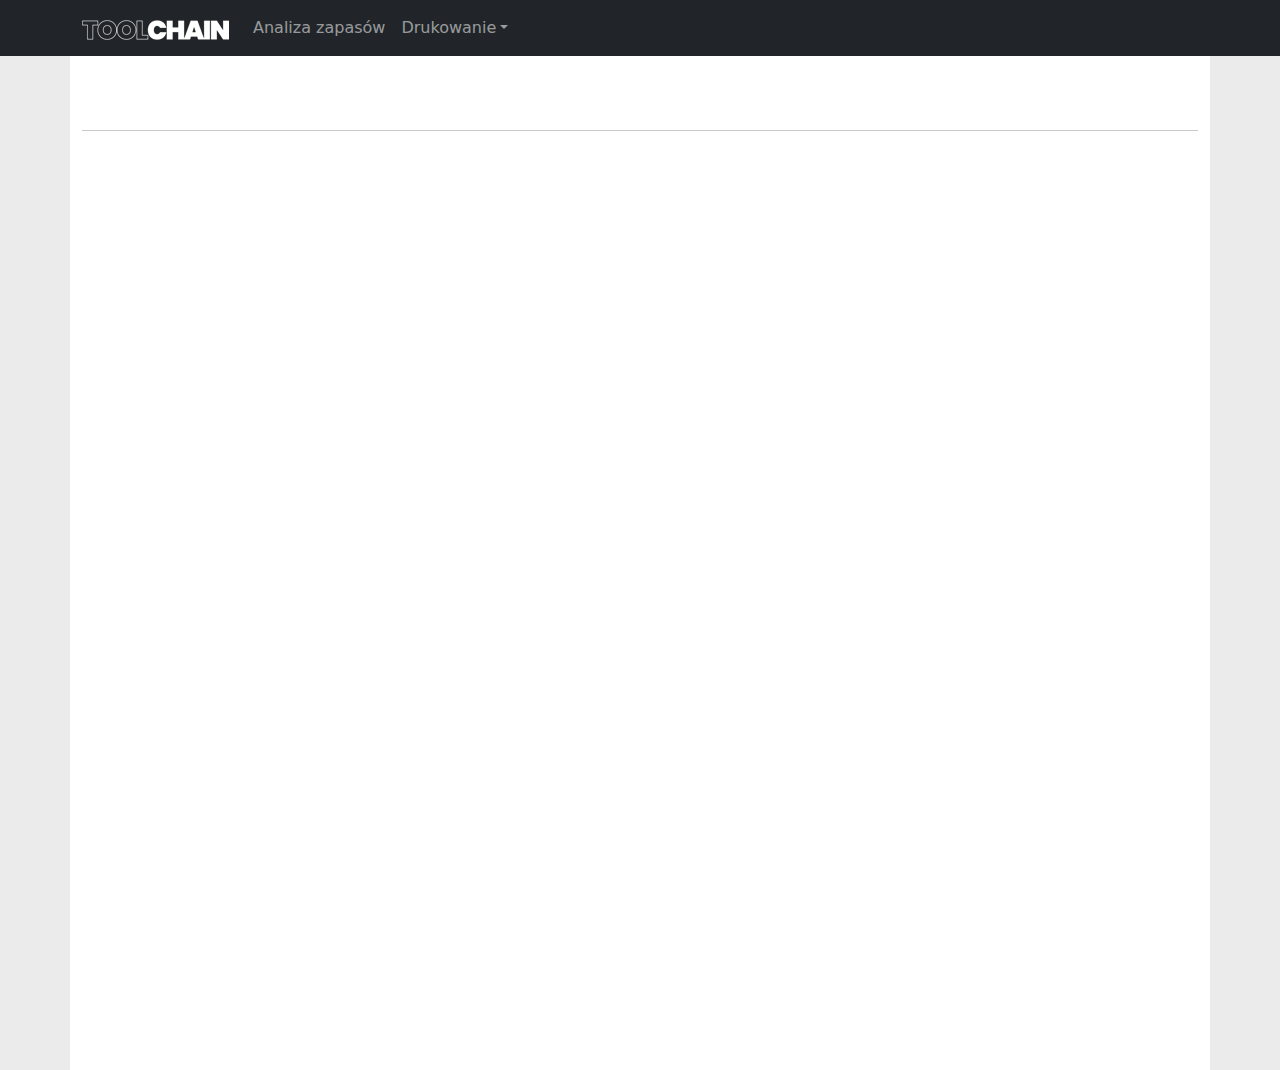
<file: index.html>
<!doctype html>
<html lang="en">
	<head>
		<meta charset="utf-8">
		<meta name="viewport" content="width=device-width, initial-scale=1">
		<title>ToolChain</title>
		<link href="./assets/css/bootstrap.min.css" rel="stylesheet">
		<link rel="stylesheet" href="./assets/css/main.css">
	</head>
	<body>
		<nav class="navbar navbar-expand-lg navbar-dark bg-dark">
			<div class="container">
				<a class="navbar-brand" href="#">
					<img src="./assets/img/ToolChain_Logo.png" alt="ToolChain" width="147" height="20">
				</a>
				<button class="navbar-toggler" type="button" data-bs-toggle="collapse" data-bs-target="#navbarNavDropdown" aria-controls="navbarNavDropdown" aria-expanded="false" aria-label="Toggle navigation">
					<span class="navbar-toggler-icon"></span>
				</button>
				<div class="collapse navbar-collapse" id="navbarNavDropdown">
					<ul class="navbar-nav">
						<li class="nav-item">
							<a class="nav-link" href="" onclick="event.preventDefault(); openApp('./applications/AnalizaZapasow/index.html');">Analiza zapasów</a>
						</li>
						<li class="nav-item dropdown">
							<a class="nav-link dropdown-toggle" role="button" data-bs-toggle="dropdown" aria-expanded="false">Drukowanie</a>
							<ul class="dropdown-menu">
							<li><a class="dropdown-item" href="" onclick="event.preventDefault(); openApp('./applications/EtykietyTransferOrder/index.html');">Etykiety (Transfer Order)</a></li>
							<li><a class="dropdown-item" href="" onclick="event.preventDefault(); openApp('./applications/MagnesyRegaly/index.html');">Magnesy (Regały)</a></li>
							<li><a class="dropdown-item" href="" onclick="event.preventDefault(); openApp('./applications/MagnesyRegalyANC/index.html');">Magnesy (Regały) + ANC QR</a></li>
							</ul>
						</li>
					</ul>
				</div>
			</div>
		</nav>
		<div class="container">
			<br>
			<nav class="navbar">
				<div class="container-fluid">
				  <span class="navbar-brand mb-0 h1"><h3 id="appTitle"></h3></span>
				</div>
			</nav>
			<hr>
			<iframe id="appContainer" src="" frameborder="0"></iframe>
		</div>
		<script src="./assets/js/main.js"></script>
		<script src="./assets/js/bootstrap.bundle.min.js"></script>
	</body>
</html>
</file>
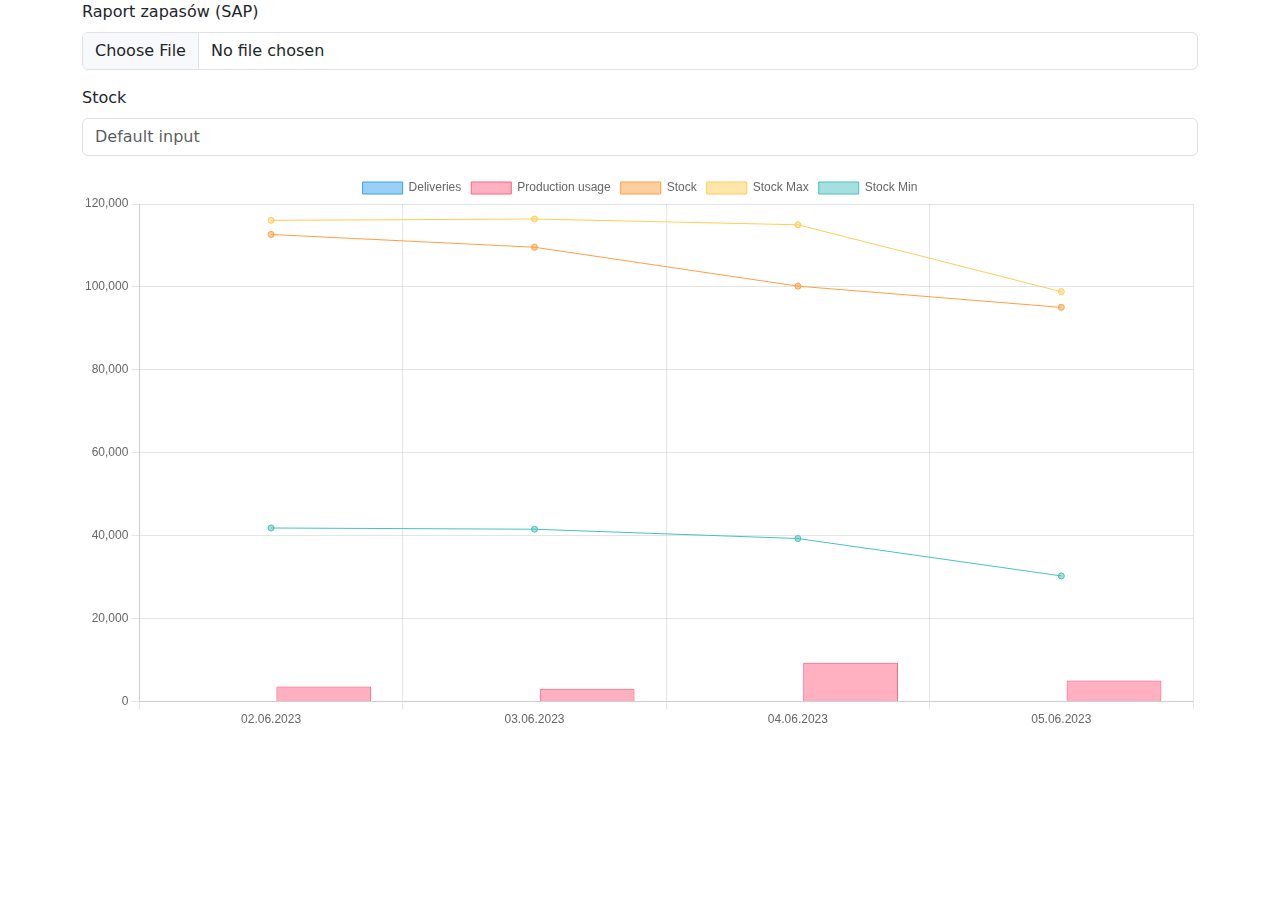
<file: applications/AnalizaZapasow/index.html>
<!doctype html>
<html lang="en">
	<head>
		<meta charset="utf-8">
		<meta name="viewport" content="width=device-width, initial-scale=1">
		<title>Analiza zapasów</title>
		<link href="../../assets/css/bootstrap.min.css" rel="stylesheet">
		<script src="../../assets/js/chart.min.js"></script>
	</head>
	<body>
		<div class="container">
			<div class="mb-3">
				<label for="formFile" class="form-label">Raport zapasów (SAP)</label>
				<input class="form-control" type="file" id="formFile">
			</div>
			<div class="mb-3">
				<label for="formFile" class="form-label">Stock</label>
				<input class="form-control" type="number" placeholder="Default input" aria-label="default input example">
			</div>
			<div class="mb-3">
				<canvas id="myChart" style="width:100%;"></canvas>
			</div>
		</div>
		<script>
			const ctx = document.getElementById('myChart');
		  
			var chart = new Chart(ctx, {
			  data: {
				labels: ['02.06.2023', '03.06.2023', '04.06.2023', '05.06.2023'],
				datasets: [{
					type: 'bar',
				  label: 'Deliveries',
				  data: [0, 0, 0, 0],
				  borderWidth: 1,
				},{
					type: 'bar',
				  label: 'Production usage',
				  data: [3694.95, 3106.58, 9462.32, 5157.95],
				  borderWidth: 1,
				},{
					type: 'line',
				  label: 'Stock',
				  data: [113586, 110479, 101017, 95859],
				  borderWidth: 1
				},
				{
					type: 'line',
				  label: 'Stock Max',
				  data: [117025, 117362.1, 115953.2, 99689.79],
				  borderWidth: 1
				},
				{
					type: 'line',
				  label: 'Stock Min',
				  data: [42221.82, 41923.74, 39659.09, 30569.37],
				  borderWidth: 1
				}]
			  },
			  options: {
				scales: {
				  y: {
					beginAtZero: true
				  }
				}
			  }
			});
		  </script>
		<script src="../../assets/js/bootstrap.bundle.min.js"></script>
	</body>
</html>
</file>
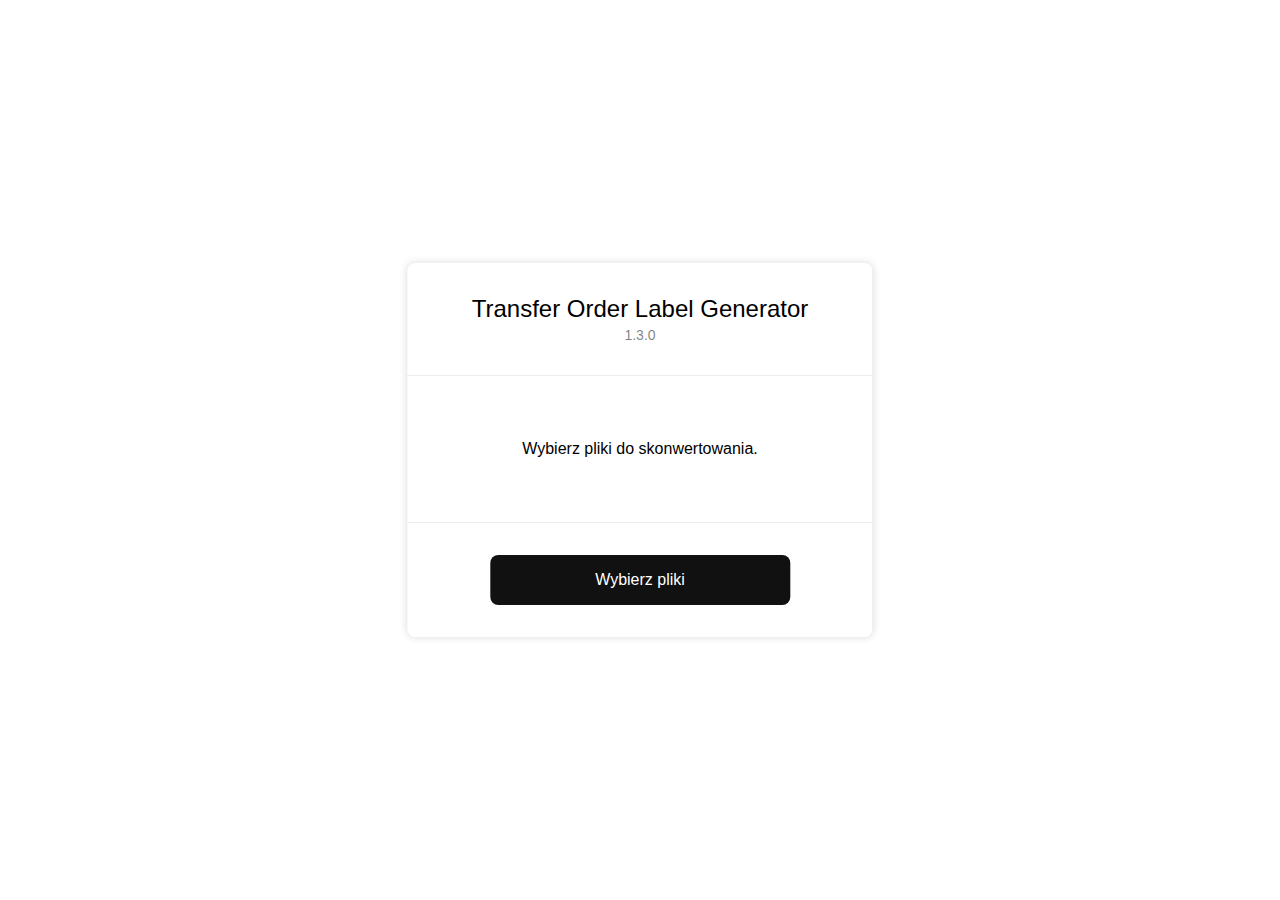
<file: applications/EtykietyTransferOrder/index.html>
<!DOCTYPE html>
<html lang="en">
    <head>
        <meta charset="UTF-8">
        <meta http-equiv="X-UA-Compatible" content="IE=edge">
        <meta name="viewport" content="width=device-width, initial-scale=1.0">
        <title>Transfer Order Label Generator</title>
        <link rel="icon" type="image/x-icon" href="./favicon.ico">
        <script src="./assets/js/xlsx.full.min.js"></script>
        <script src="./assets/js/qrcode.min.js"></script>
        <link rel="stylesheet" href="./assets/css/main.css">
    </head>
    <body>
        <div class="container">
            <div class="header pd">
                <span class="title">Transfer Order Label Generator</span>
                <span class="version"></span>
            </div>
            <div class="hb"></div>
            <div class="body pd">
                <div id="log_container"></div>
            </div>
            <div class="hb"></div>
            <div class="footer pd">
                <span class="loader" hidden></span>
                <label for="input_file" class="custom_file_upload">
                    Wybierz pliki
                </label>
                <input id="input_file" accept=".xls,.xlsx" multiple="true" type="file" />
                <!--<a href="./test/">Wersja testowa</a>-->
            </div>
        </div>
        <div id="labels"></div>
        <script src="./assets/js/main.js" type="text/javascript"></script>
    </body>
</html>
</file>
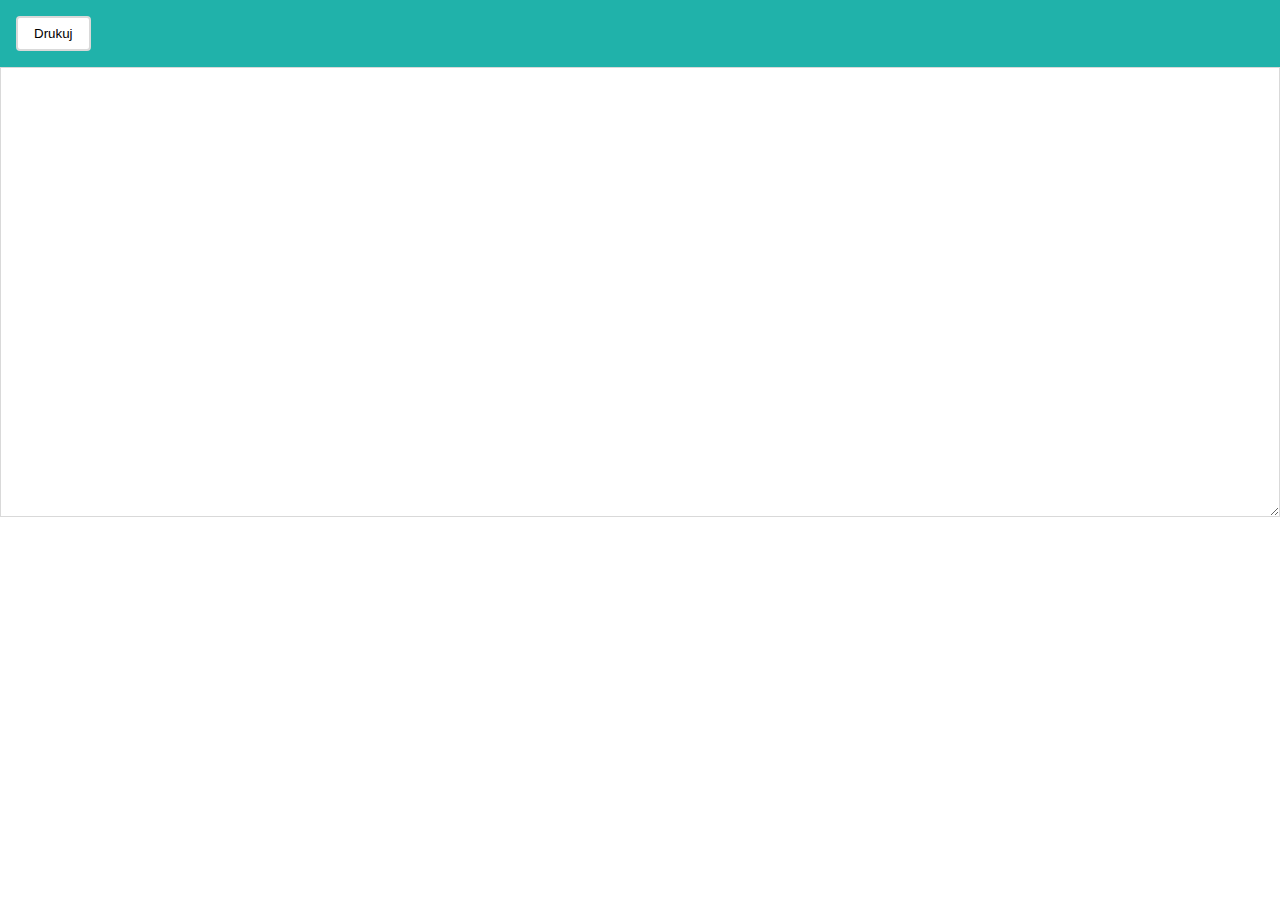
<file: applications/MagnesyRegaly/index.html>
<!DOCTYPE html>
<html lang="en">
    <head>
        <meta charset="UTF-8">
        <meta http-equiv="X-UA-Compatible" content="IE=edge">
        <meta name="viewport" content="width=device-width, initial-scale=1.0">
        <title>Generator naklejek na magnesy regałowe</title>
        <link rel="stylesheet" href="main.css">
    </head>
    <body>
        <div class="editor">
            <div class="options">
                <button onclick="generateLabels();">Drukuj</button>
            </div>
            <textarea id="input">

            </textarea>
        </div>
        <div id="labels">
            
        </div>
        <script src="./qrcode.min.js"></script>
        <script type="text/javascript">
            const container = document.getElementById('labels');
            const input = document.getElementById('input');
            input.value = "";
            function generateLabels () {
                container.innerHTML = "";
                const data = input.value.trim();
                const labels = data.split('\n');

                for (let i = 0; i < labels.length; i++) {
                    container.innerHTML += `
                    <div class="label">
                        <span>${labels[i].padStart(8, '0').replace(/\d{2}(?!$)/g, "$&-")}</span>
                        <div id="qr_${i}" class="label-container"></div>
                    </div>
                    `;
                }

                for (let i = 0; i < labels.length; i++) {
                    new QRCode(document.getElementById(`qr_${i}`), {
                        text: labels[i],
                        width: 128,
                        height: 128,
                        colorDark : "#000000",
                        colorLight : "#ffffff",
                        correctLevel : QRCode.CorrectLevel.H
                    });
                }

                window.print();
            }
        </script>
    </body>
</html>
</file>
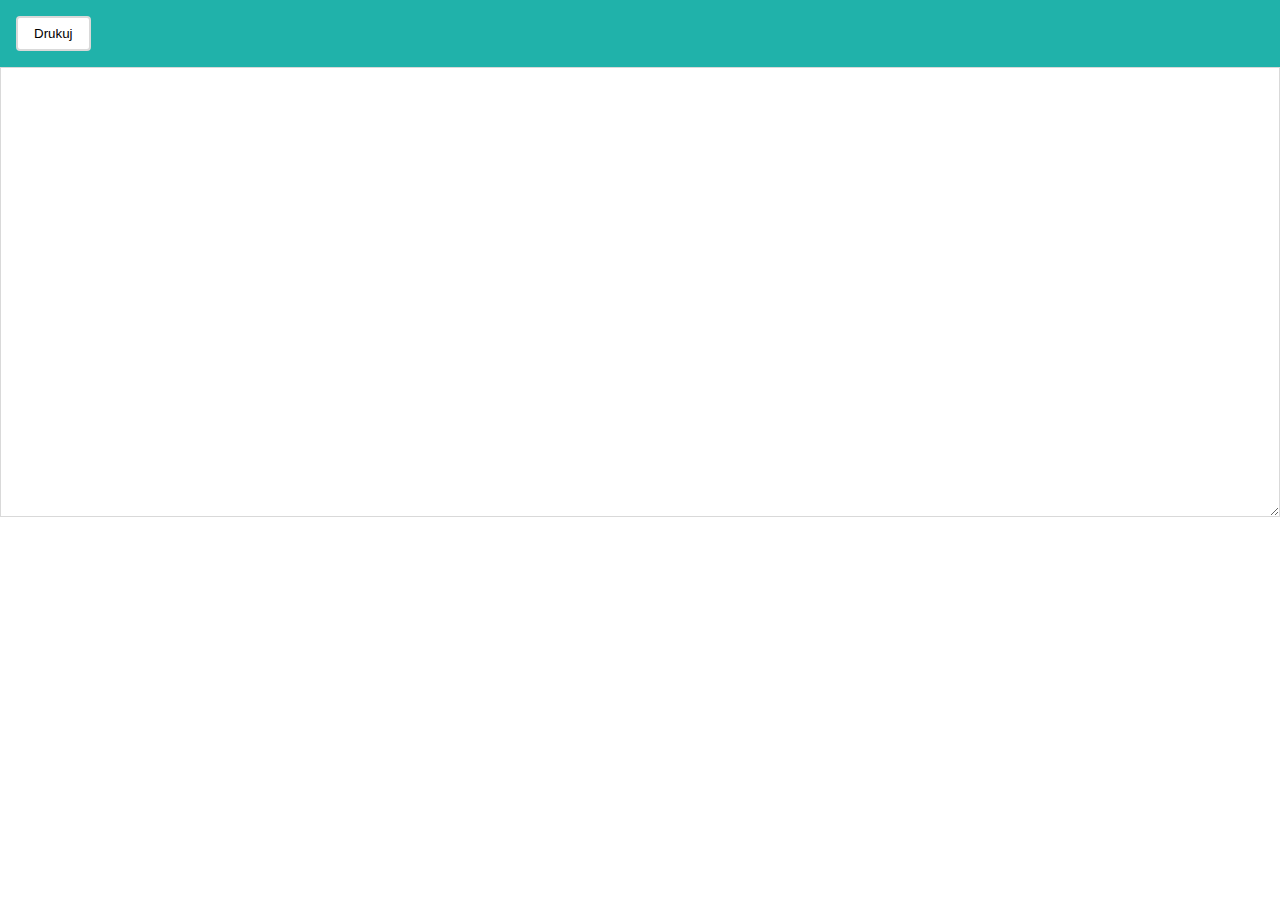
<file: applications/MagnesyRegalyANC/index.html>
<!DOCTYPE html>
<html lang="en">
    <head>
        <meta charset="UTF-8">
        <meta http-equiv="X-UA-Compatible" content="IE=edge">
        <meta name="viewport" content="width=device-width, initial-scale=1.0">
        <title>Generator naklejek na magnesy regałowe + ANC QR</title>
        <link rel="stylesheet" href="main.css">
    </head>
    <body>
        <div class="editor">
            <div class="options">
                <button onclick="generateLabels();">Drukuj</button>
            </div>
            <textarea id="input">

            </textarea>
        </div>
        <div id="labels">
            
        </div>
        <script src="./qrcode.min.js"></script>
        <script type="text/javascript">
            const container = document.getElementById('labels');
            const input = document.getElementById('input');
            input.value = "";
            function generateLabels () {
                container.innerHTML = "";
                const data = input.value.trim();
                const labels = data.split('\n');
                
                for (let i = 0; i < labels.length; i++) {
                    const data = labels[i].split('\t');
                    container.innerHTML += `
                    <div class="label">
                        <div>
                            <span class="anc">${data[1].replace(/(.{3})/g, '$1 ')}</span>
                            <span class="bin">${data[0].padStart(8, '0').replace(/\d{2}(?!$)/g, "$&-")}</span>    
                        </div>
                        <div id="qr_${i}" class="label-container"></div>
                    </div>
                    `;
                }

                for (let i = 0; i < labels.length; i++) {
                    const data = labels[i].split('\t');
                    new QRCode(document.getElementById(`qr_${i}`), {
                        text: `${data[0]}\t${data[1]}\r`,
                        width: 128,
                        height: 128,
                        colorDark : "#000000",
                        colorLight : "#ffffff",
                        correctLevel : QRCode.CorrectLevel.H
                    });
                }

                window.print();
            }
        </script>
    </body>
</html>
</file>
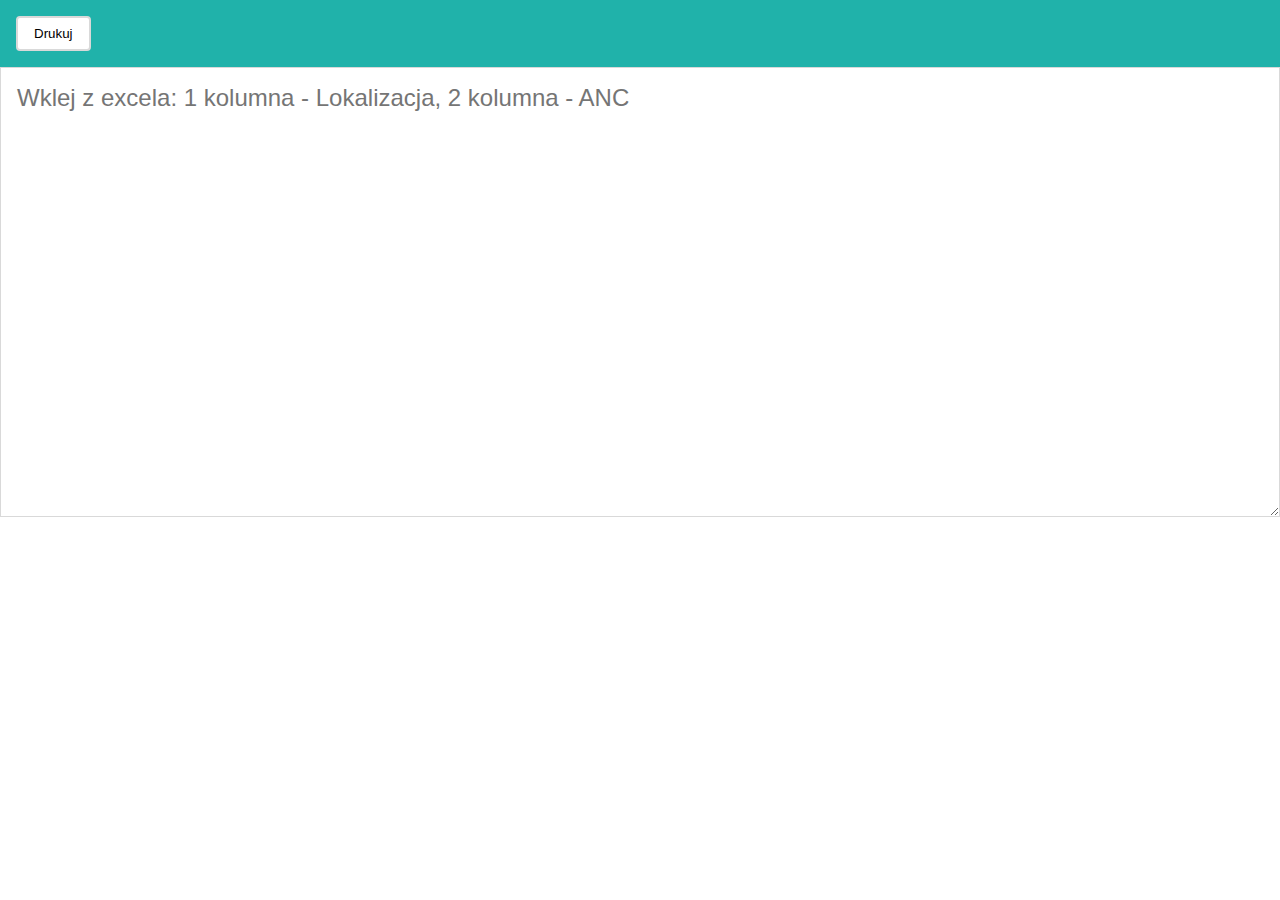
<file: applications/MagnesyRegalyANCQRLOC/index.html>
<!DOCTYPE html>
<html lang="en">
    <head>
        <meta charset="UTF-8">
        <meta http-equiv="X-UA-Compatible" content="IE=edge">
        <meta name="viewport" content="width=device-width, initial-scale=1.0">
        <title>Generator naklejek na magnesy regałowe + ANC QR CODE</title>
        <link rel="stylesheet" href="main.css">
    </head>
    <body>
        <div class="editor">
            <div class="options">
                <button onclick="generateLabels();">Drukuj</button>
            </div>
            <textarea id="input" placeholder="Wklej z excela: 1 kolumna - Lokalizacja, 2 kolumna - ANC">
                
            </textarea>
        </div>
        <div id="labels">
            
        </div>
        <script src="./qrcode.min.js"></script>
        <script type="text/javascript">
            const container = document.getElementById('labels');
            const input = document.getElementById('input');
            input.value = "";
            //
            function generateLabels () {
                container.innerHTML = "";
                const data = input.value.trim();
                const labels = data.split('\n');
                
                for (let i = 0; i < labels.length; i++) {
                    const data = labels[i].split('\t');
                    if (data.length > 1 && data[1]) {
                        container.innerHTML += `
                            <div class="label" style="text-align: center; width: 100%;">
                                <div style="text-align: center; width: 100%;">
                                    <div style="display: flex; align-items: center; gap: 8px;">
                                        <span class="anc">${data[1].replace(/(.{3})/g, '$1 ')}</span>
                                        <span style="font-size: 1.4cm;">${gerArrow(data[0])}</span>
                                    </div>
                                    <span class="bin">${data[0].padStart(6, '0').replace(/\d{2}(?!$)/g, "$&-")}</span>    
                                </div>
                                <div id="qr_${i}" class="label-container"></div>
                            </div>
                        `;
                    } else {
                        container.innerHTML += `
                        <div class="label" style="text-align: center; width: 100%;">
                            <div style="text-align: center; width: 100%;">
                                <span class="bin">${data[0].padStart(6, '0').replace(/\d{2}(?!$)/g, "$&-")}</span>    
                            </div>
                            <div id="qr_${i}" class="label-container"></div>
                        </div>
                    `;
                    }
                }

                for (let i = 0; i < labels.length; i++) {
                    const data = labels[i].split('\t');
                    new QRCode(document.getElementById(`qr_${i}`), {
                        text: `${data[0]}`,
                        width: 128,
                        height: 128,
                        colorDark : "#000000",
                        colorLight : "#ffffff",
                        correctLevel : QRCode.CorrectLevel.H
                    });
                }

                window.print();
            }

            function gerArrow(loc) {
                if (loc.substring(loc.length - 2, loc.length) == "10") {
                    return "🡻";
                } else {
                    return "🡹";
                }
            }
        </script>
    </body>
</html>
</file>
<file: assets/css/main.css>
iframe {
	margin-top: 16px;
	width: 100%;
	height: 100vh;
}

body {
	background-color: #ebebeb;
}

body > .container {
	background-color: #fff;
}
</file>
<file: applications/EtykietyTransferOrder/assets/css/main.css>
* {
    margin: 0;
    padding: 0;
    box-sizing: border-box;
    font-family: sans-serif;
    word-break: break-word;
}

.container {
    position: absolute;

    right: 50%;
    bottom: 50%;

    transform: translate(50%, 50%);

    background-color: #fff;

    border-radius: 8px;

    box-shadow: 0 0 8px rgba(0, 0, 0, 0.15);

    display: flex;
    flex-flow: column;
    align-items: center;
}

.pd {
    padding: 32px 64px;
}

.hb {
    width: 100%;
    border-bottom: 1px solid rgba(0, 0, 0, 0.075);
}

.header, .body, .footer {
    display: flex;
    flex-flow: column;
    align-items: center;
    gap: 16px;
}

.header {
    gap: 4px;
    text-align: center;
}

.body {
    padding: 64px 64px;
}

.title {
    font-size: 24px;
}

.version {
    font-size: 14px;
    font-weight: 100;
    color: rgba(0, 0, 0, 0.5);
}

#labels {
    display: none;
}

input[type="file"] {
    display: none;
}

.custom_file_upload {
    text-align: center;
    width: 300px;
    border-radius: 8px;
    display: block;
    padding: 16px 64px;
    background-color: #111;
    color: #fff;
    cursor: pointer;
}

.custom_file_upload:hover {
    background-color: #303030;
    transition: background-color 0.1s ease-in-out;
}

.custom_file_upload:active {
    background-color: #000;
    transition: background-color 0.1s ease-in-out;
}

.loader {
    width: 32px;
    height: 32px;
    border-radius: 50%;
    border-top: 3px solid lightskyblue;
    border-right: 3px solid transparent;
    box-sizing: border-box;
    animation: rotation 1s linear infinite;
}

@keyframes rotation {
    0% {
    transform: rotate(0deg);
    }
    100% {
    transform: rotate(360deg);
    }
}

@media print {
	body {
        background: #fff;
    }

    .container {
        display: none;
    }

    #labels {
        display: block;
        width: 100vw;
        height: 100vh;
    }
    
    .label_container {
        width: 100%;
        height: 100%;
        border: 0.35vw solid rgba(0, 0, 0, 0.25);
    
        display: flex;
        flex-flow: column;
        overflow: hidden;
    }
    
    .row {
        display: flex;
        flex: 1;
    }
    
    .col {
        display: flex;
        flex-flow: column;
    
        justify-content: center;
        align-items: center;
    
        padding: 0 1vw;
        overflow: hidden;
    }
    
    .border_row {
        border-bottom: 0.35vw solid rgba(0, 0, 0, 0.25);
    }
    
    .border_col {
        border-right: 0.35vw solid rgba(0, 0, 0, 0.25);
    }
    
    .gap-1 { gap: 8px; }
    .gap-2 { gap: 16px; }
    .gap-3 { gap: 32px; }
    .gap-4 { gap: 64px; }
    
    .fs-1 { font-size: 1vw; }
    .fs-2 { font-size: 2vw; }
    .fs-3 { font-size: 3vw; }
    .fs-4 { font-size: 4vw; }
    .fs-5 { font-size: 5vw; }
    .fs-6 { font-size: 6vw; }
    .fs-7 { font-size: 7vw; }
    .fs-8 { font-size: 8vw; }
    .fs-9 { font-size: 9vw; }
    .fs-10 { font-size: 10vw; }
    .fs-11 { font-size: 11vw; }
    .fs-12 { font-size: 12vw; }
    .fs-13 { font-size: 13vw; }
    .fs-14 { font-size: 14vw; }
    .fs-15 { font-size: 15vw; }
    
    .fw-1 { font-weight: 100; }
    .fw-2 { font-weight: 200; }
    .fw-3 { font-weight: 300; }
    .fw-4 { font-weight: 400; }
    .fw-5 { font-weight: 500; }
    .fw-6 { font-weight: 600; }
    .fw-7 { font-weight: 700; }
    .fw-8 { font-weight: 800; }
    .fw-9 { font-weight: 900; }
    
    .flex-25 { flex: .25; }
    .flex-50 { flex: .5; }
    .flex-75 { flex: .75; }
    .flex-100 { flex: 1; }
    
    .p0 { padding: 0; }
    .p1 { padding: 1vw; }
    .p05 { padding: 0.5vw; }
    
    .text-center {
        text-align: center;
    }
    
    canvas {
        width: 13vw;
    }
}
</file>
<file: applications/MagnesyRegaly/main.css>
* {
    margin: 0;
    padding: 0;
    box-sizing: border-box;
    font-family: sans-serif;
}

.editor {
    display: flex;
    flex-flow: column;
    position: fixed;
    width: 100%;
}

.options {
    display: flex;
    gap: 16px;
    padding: 16px;
    background-color: lightseagreen;
}

.options-group {
    display: flex;
    flex-flow: column;
    align-items: center;
    gap: 4px;
}

textarea {
    width: 100%;
    min-height: 50vh;
    height: auto;
    border: none;
    outline: none;
    padding: 16px;
    font-size: 24px;
    resize: vertical;
    border: 1px solid #d9d9d9;
}

button {
    padding: 8px 16px;
    border-radius: 4px;
    border: 2px solid #d9d9d9;
    outline: none;
    cursor: pointer;
    background-color: #fff;
}

body {
    overflow: hidden;
}

.labels {
    display: none;
}

@media print {
    .editor {
        display: none;
    }

    #labels {
        width: 100vw;
        display: flex;
        flex-flow: column;
    }

    .label {
        width: 19.5cm;
        height: 4.5cm;
        background-color: #ffd900;
        border-bottom: 1px dotted rgb(131, 131, 0);

        display: flex;
        align-items: center;
        justify-content: space-between;
        padding: 0 0.5cm;
        page-break-inside: avoid;
    }

    .label > span {
        font-size: 2.4cm;
        font-weight: 700;
    }

    .label-container > canvas, img {
        width: 3.8cm;
        height: 3.8cm;
    }
 }
</file>
<file: applications/MagnesyRegalyANC/main.css>
* {
    margin: 0;
    padding: 0;
    box-sizing: border-box;
    font-family: sans-serif;
}

.editor {
    display: flex;
    flex-flow: column;
    position: fixed;
    width: 100%;
}

.options {
    display: flex;
    gap: 16px;
    padding: 16px;
    background-color: lightseagreen;
}

.options-group {
    display: flex;
    flex-flow: column;
    align-items: center;
    gap: 4px;
}

textarea {
    width: 100%;
    min-height: 50vh;
    height: auto;
    border: none;
    outline: none;
    padding: 16px;
    font-size: 24px;
    resize: vertical;
    border: 1px solid #d9d9d9;
}

button {
    padding: 8px 16px;
    border-radius: 4px;
    border: 2px solid #d9d9d9;
    outline: none;
    cursor: pointer;
    background-color: #fff;
}

body {
    overflow: hidden;
}

#labels {
    display: none;
}

@media print {
    .editor {
        display: none;
    }

    #labels {
        width: 100vw;
        display: flex;
        flex-flow: column;
    }

    .label {
        width: 19.5cm;
        height: 4.5cm;
        background-color: #ffd900;
        border-bottom: 1px dotted rgb(131, 131, 0);

        display: flex;
        align-items: center;
        justify-content: space-between;
        padding: 0 0.5cm;
        page-break-inside: avoid;
    }

    .label > div {
        display: flex;
        flex-flow: column;
        align-items: center;
    }

    .label > div > .anc {
        font-size: 1.4cm;
        font-weight: 700;
    }

    .label > div > .bin {
        font-size: 2.4cm;
        font-weight: 700;
    }

    .label-container > canvas, img {
        width: 3.8cm;
        height: 3.8cm;
    }
 }
</file>
<file: applications/MagnesyRegalyANCQRLOC/main.css>
* {
    margin: 0;
    padding: 0;
    box-sizing: border-box;
    font-family: sans-serif;
}

.editor {
    display: flex;
    flex-flow: column;
    position: fixed;
    width: 100%;
}

.options {
    display: flex;
    gap: 16px;
    padding: 16px;
    background-color: lightseagreen;
}

.options-group {
    display: flex;
    flex-flow: column;
    align-items: center;
    gap: 4px;
}

textarea {
    width: 100%;
    min-height: 50vh;
    height: auto;
    border: none;
    outline: none;
    padding: 16px;
    font-size: 24px;
    resize: vertical;
    border: 1px solid #d9d9d9;
}

button {
    padding: 8px 16px;
    border-radius: 4px;
    border: 2px solid #d9d9d9;
    outline: none;
    cursor: pointer;
    background-color: #fff;
}

body {
    overflow: hidden;
}

#labels {
    display: none;
}

@media print {
    .editor {
        display: none;
    }

    #labels {
        width: 100vw;
        display: flex;
        flex-flow: column;
    }

    .label {
        width: 19.5cm;
        height: 4.5cm;
        background-color: #ffd900;
        border-bottom: 1px dotted rgb(131, 131, 0);

        display: flex;
        align-items: center;
        justify-content: space-between;
        padding: 0 0.5cm;
        page-break-inside: avoid;
    }

    .label > div {
        display: flex;
        flex-flow: column;
        align-items: center;
    }

    .label > div > div > .anc {
        font-size: 1.4cm;
        font-weight: 700;
    }

    .label > div > .bin {
        font-size: 2.4cm;
        font-weight: 700;
    }

    .label-container > canvas, img {
        width: 3.8cm;
        height: 3.8cm;
    }
 }
</file>
